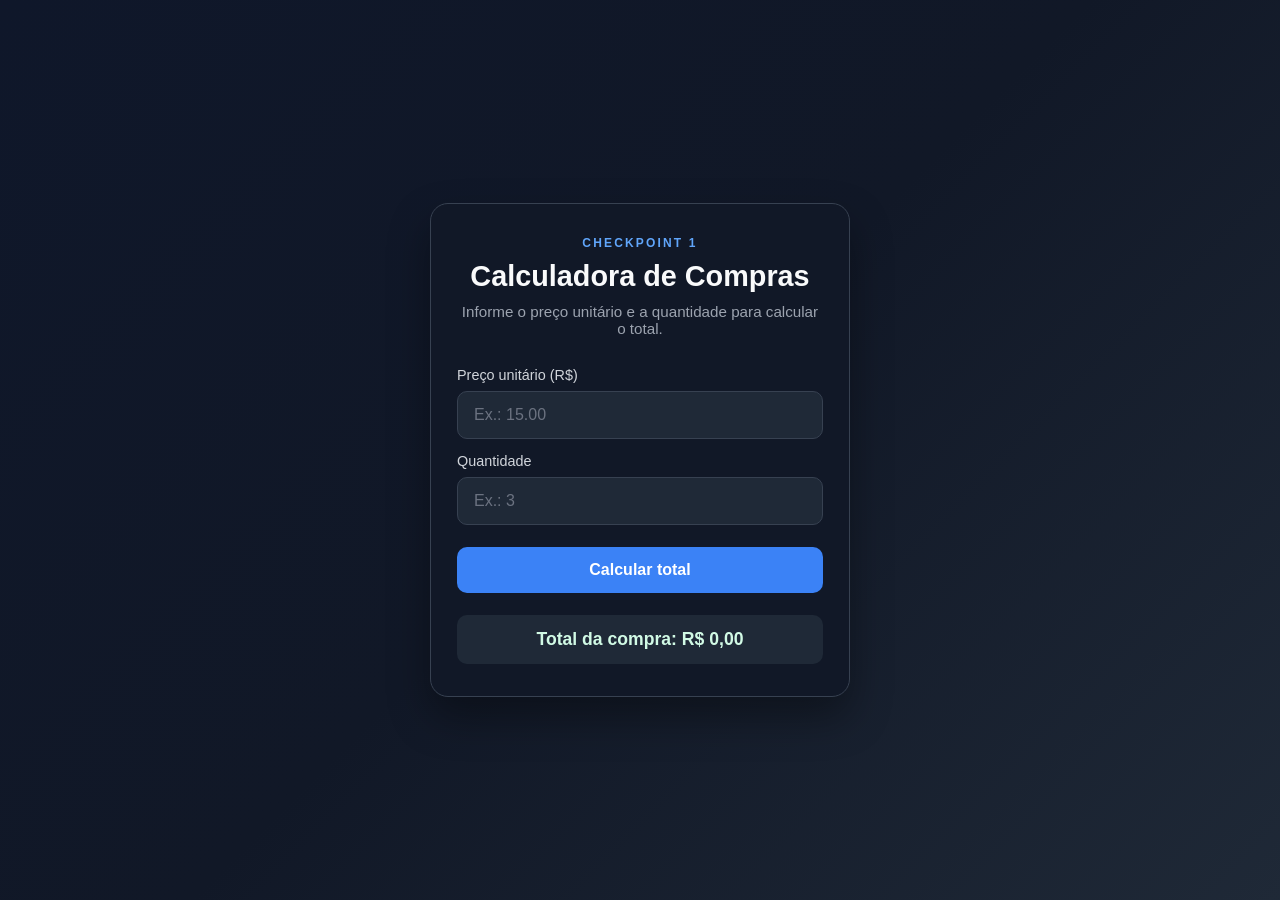
<file: Checkpoint 01/index.html>
<!DOCTYPE html>
<html lang="pt-BR">

<head>
  <meta charset="UTF-8" />
  <meta name="viewport" content="width=device-width, initial-scale=1.0" />
  <title>Calculadora de Compras</title>
  <link rel="stylesheet" href="style.css" />
</head>

<body>
  <main class="calculadora">
    <p class="etiqueta">CHECKPOINT 1</p>
    <h1>Calculadora de Compras</h1>
    <p class="descricao">Informe o preço unitário e a quantidade para calcular o total.</p>

    <div class="entrada">
      <label for="preco">Preço unitário (R$)</label>
      <input type="number" id="preco" placeholder="Ex.: 15.00" min="0" step="0.01" />

      <label for="quantidade">Quantidade</label>
      <input type="number" id="quantidade" placeholder="Ex.: 3" min="0" step="1" />
    </div>

    <button type="button" onclick="calcularTotal()">Calcular total</button>

    <p id="resultado">Total da compra: R$ 0,00</p>
  </main>

  <script src="script.js"></script>
</body>

</html>
</file>
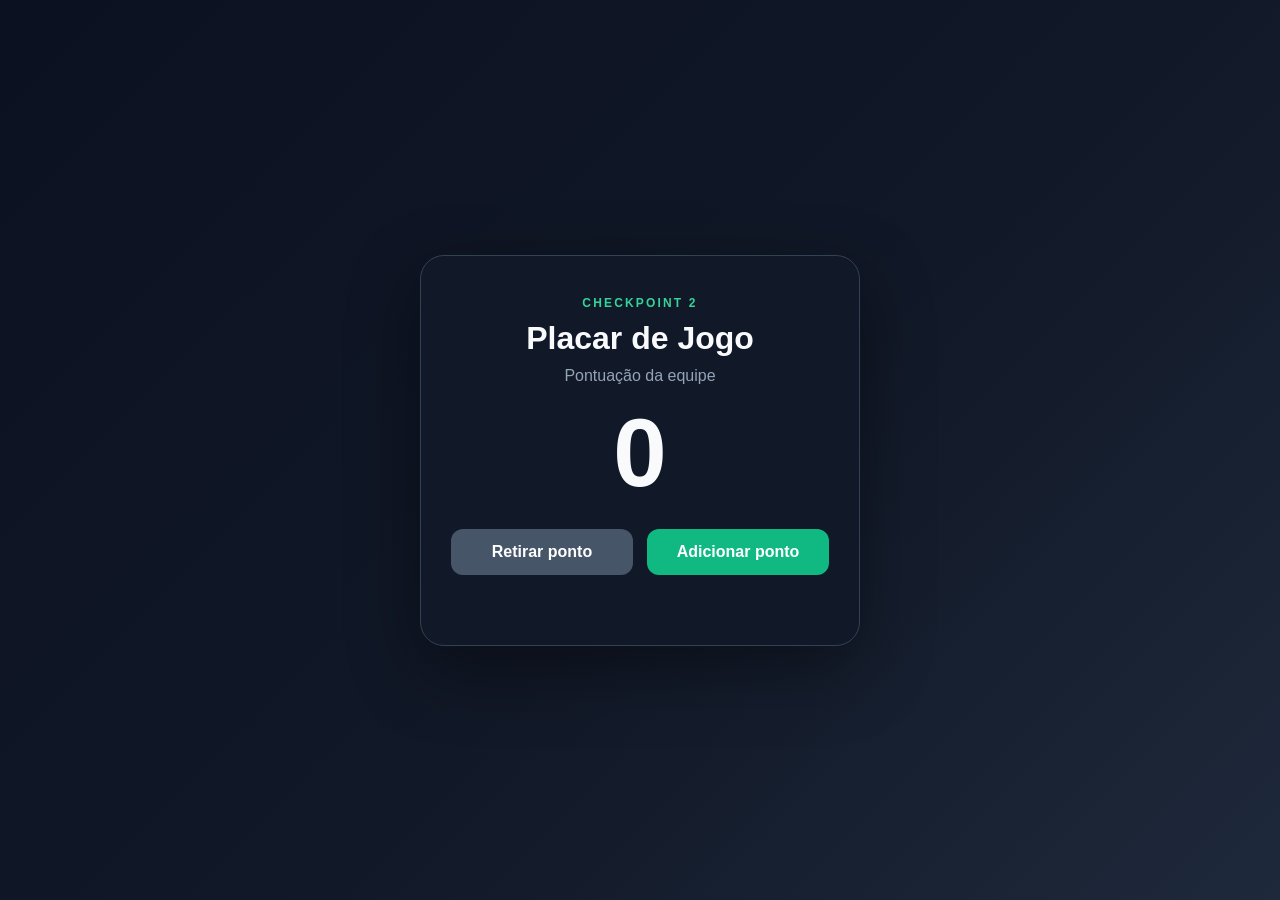
<file: Checkpoint 02/index.html>
<!DOCTYPE html>
<html lang="pt-BR">

<head>
  <meta charset="UTF-8" />
  <meta name="viewport" content="width=device-width, initial-scale=1.0" />
  <title>Placar de Jogo</title>
  <link rel="stylesheet" href="style.css" />
</head>

<body>
  <main class="placar">
    <p class="etiqueta">CHECKPOINT 2</p>
    <h1>Placar de Jogo</h1>
    <p class="descricao">Pontuação da equipe</p>

    <span id="pontuacao" class="pontuacao">0</span>

    <div class="controles">
      <button type="button" class="botao-retirar" onclick="retirarPonto()">Retirar ponto</button>
      <button type="button" class="botao-adicionar" onclick="adicionarPonto()">Adicionar ponto</button>
    </div>

    <p id="mensagem" class="mensagem"></p>
  </main>

  <script src="script.js"></script>
</body>

</html>
</file>
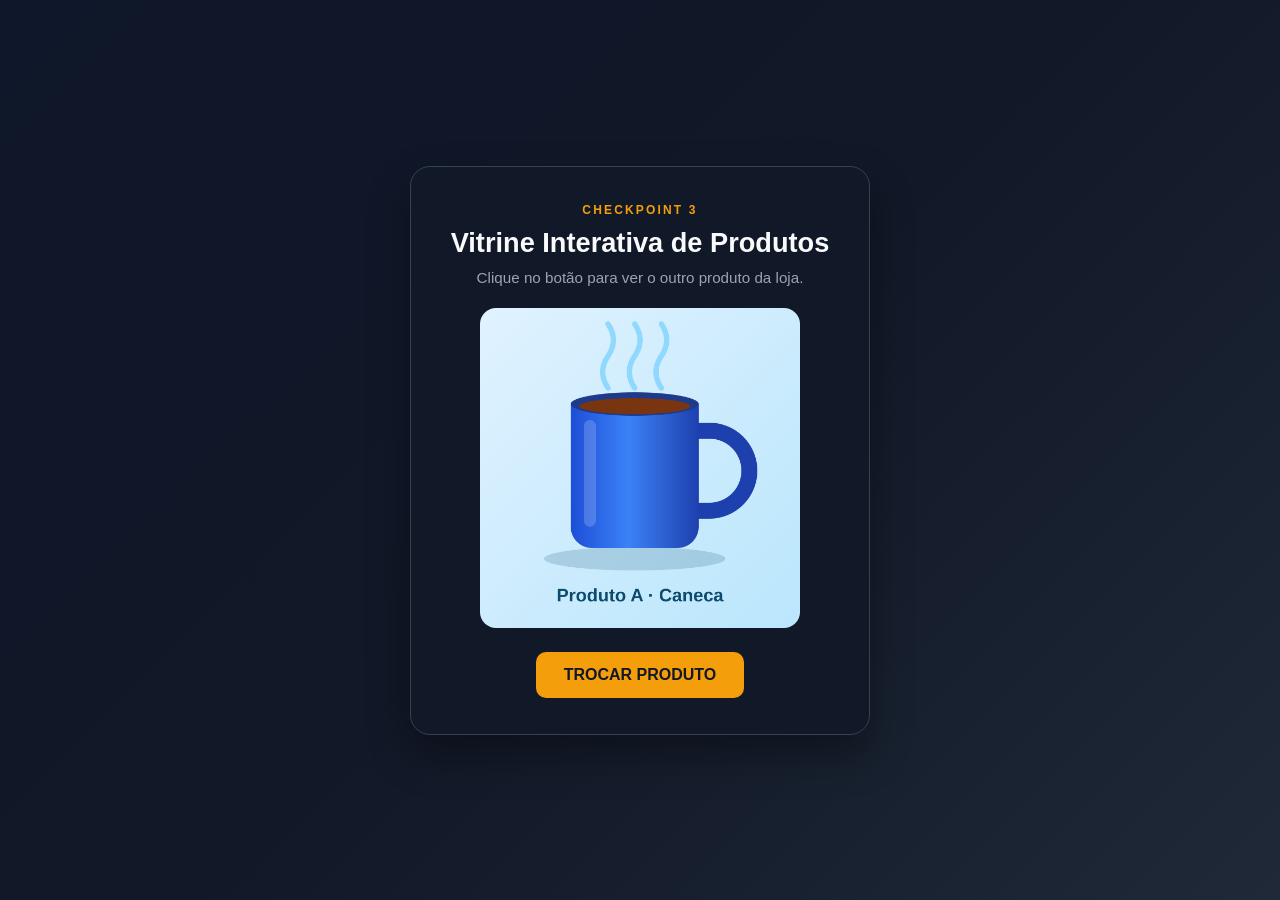
<file: Checkpoint 03/index.html>
<!DOCTYPE html>
<html lang="pt-BR">

<head>
  <meta charset="UTF-8" />
  <meta name="viewport" content="width=device-width, initial-scale=1.0" />
  <title>Vitrine Interativa de Produtos</title>
  <link rel="stylesheet" href="style.css" />
</head>

<body>
  <main class="vitrine">
    <p class="etiqueta">CHECKPOINT 3</p>
    <h1>Vitrine Interativa de Produtos</h1>
    <p class="descricao">Clique no botão para ver o outro produto da loja.</p>

    <img src="produto-a.png" alt="Produto A: caneca de cerâmica azul" id="imagemProduto" />

    <button type="button" onclick="trocarProduto()">Trocar produto</button>
  </main>

  <script src="script.js"></script>
</body>

</html>
</file>
<file: Checkpoint 01/style.css>
* {
  box-sizing: border-box;
  margin: 0;
  padding: 0;
}

body {
  min-height: 100vh;
  display: flex;
  align-items: center;
  justify-content: center;
  padding: 24px;
  background: linear-gradient(135deg, #0f172a, #111827, #1f2937);
  font-family: Arial, Helvetica, sans-serif;
  color: #f9fafb;
}

.calculadora {
  width: 100%;
  max-width: 420px;
  background: #111827;
  border: 1px solid #374151;
  border-radius: 18px;
  box-shadow: 0 20px 40px rgba(0, 0, 0, 0.35);
  padding: 32px 26px;
}

.etiqueta {
  color: #60a5fa;
  font-size: 0.75rem;
  font-weight: bold;
  letter-spacing: 0.18em;
  text-align: center;
  margin-bottom: 10px;
}

h1 {
  text-align: center;
  font-size: 1.8rem;
}

.descricao {
  text-align: center;
  color: #9ca3af;
  font-size: 0.95rem;
  margin: 10px 0 24px;
}

.entrada {
  display: flex;
  flex-direction: column;
  gap: 8px;
}

label {
  font-size: 0.9rem;
  color: #d1d5db;
  margin-top: 6px;
}

input {
  width: 100%;
  padding: 14px 16px;
  border: 1px solid #374151;
  border-radius: 10px;
  background: #1f2937;
  color: #f9fafb;
  font-size: 1rem;
  outline: none;
}

input:focus {
  border-color: #3b82f6;
}

input::placeholder {
  color: #6b7280;
}

button {
  width: 100%;
  margin-top: 22px;
  padding: 14px 16px;
  border: none;
  border-radius: 10px;
  background: #3b82f6;
  color: white;
  font-size: 1rem;
  font-weight: bold;
  cursor: pointer;
  transition: 0.2s ease;
}

button:hover {
  background: #2563eb;
}

#resultado {
  margin-top: 22px;
  padding: 14px;
  border-radius: 10px;
  background: #1f2937;
  color: #d1fae5;
  font-weight: bold;
  text-align: center;
  font-size: 1.1rem;
}
</file>
<file: Checkpoint 02/style.css>
* {
  box-sizing: border-box;
  margin: 0;
  padding: 0;
}

body {
  min-height: 100vh;
  display: flex;
  align-items: center;
  justify-content: center;
  padding: 24px;
  background: linear-gradient(135deg, #0b1120, #111827 55%, #1e293b);
  font-family: Arial, Helvetica, sans-serif;
  color: #f8fafc;
}

.placar {
  width: 100%;
  max-width: 440px;
  padding: 40px 30px 32px;
  text-align: center;
  background: #111827;
  border: 1px solid #334155;
  border-radius: 24px;
  box-shadow: 0 24px 70px rgba(0, 0, 0, 0.4);
}

.etiqueta {
  color: #34d399;
  font-size: 0.75rem;
  font-weight: bold;
  letter-spacing: 0.18em;
  margin-bottom: 10px;
}

h1 {
  font-size: 2rem;
}

.descricao {
  margin: 10px 0 20px;
  color: #94a3b8;
}

.pontuacao {
  display: block;
  margin-bottom: 28px;
  font-size: 6rem;
  font-weight: bold;
  line-height: 1;
}

.controles {
  display: flex;
  justify-content: center;
  gap: 14px;
}

button {
  flex: 1;
  padding: 14px 10px;
  border: none;
  border-radius: 12px;
  color: white;
  font-size: 1rem;
  font-weight: bold;
  cursor: pointer;
  transition: 0.2s ease;
}

button:hover {
  transform: translateY(-2px);
}

.botao-retirar {
  background: #475569;
}

.botao-retirar:hover {
  background: #64748b;
}

.botao-adicionar {
  background: #10b981;
}

.botao-adicionar:hover {
  background: #059669;
}

.mensagem {
  min-height: 20px;
  margin-top: 18px;
  color: #fca5a5;
  font-size: 0.9rem;
}
</file>
<file: Checkpoint 03/style.css>
* {
  box-sizing: border-box;
  margin: 0;
  padding: 0;
}

body {
  min-height: 100vh;
  display: flex;
  align-items: center;
  justify-content: center;
  padding: 24px;
  background: linear-gradient(135deg, #0f172a, #111827, #1f2937);
  font-family: Arial, Helvetica, sans-serif;
  color: #f9fafb;
}

.vitrine {
  width: 100%;
  max-width: 460px;
  padding: 36px 28px;
  text-align: center;
  background: #111827;
  border: 1px solid #374151;
  border-radius: 20px;
  box-shadow: 0 20px 40px rgba(0, 0, 0, 0.35);
}

.etiqueta {
  color: #f59e0b;
  font-size: 0.75rem;
  font-weight: bold;
  letter-spacing: 0.18em;
  margin-bottom: 10px;
}

h1 {
  font-size: 1.7rem;
}

.descricao {
  margin: 10px 0 22px;
  color: #9ca3af;
  font-size: 0.95rem;
}

img {
  display: block;
  width: 100%;
  max-width: 320px;
  height: auto;
  margin: 0 auto 24px;
  border-radius: 16px;
}

button {
  padding: 14px 28px;
  border: none;
  border-radius: 10px;
  background: #f59e0b;
  color: #111827;
  font-size: 1rem;
  font-weight: bold;
  text-transform: uppercase;
  cursor: pointer;
  transition: 0.2s ease;
}

button:hover {
  background: #d97706;
}
</file>
